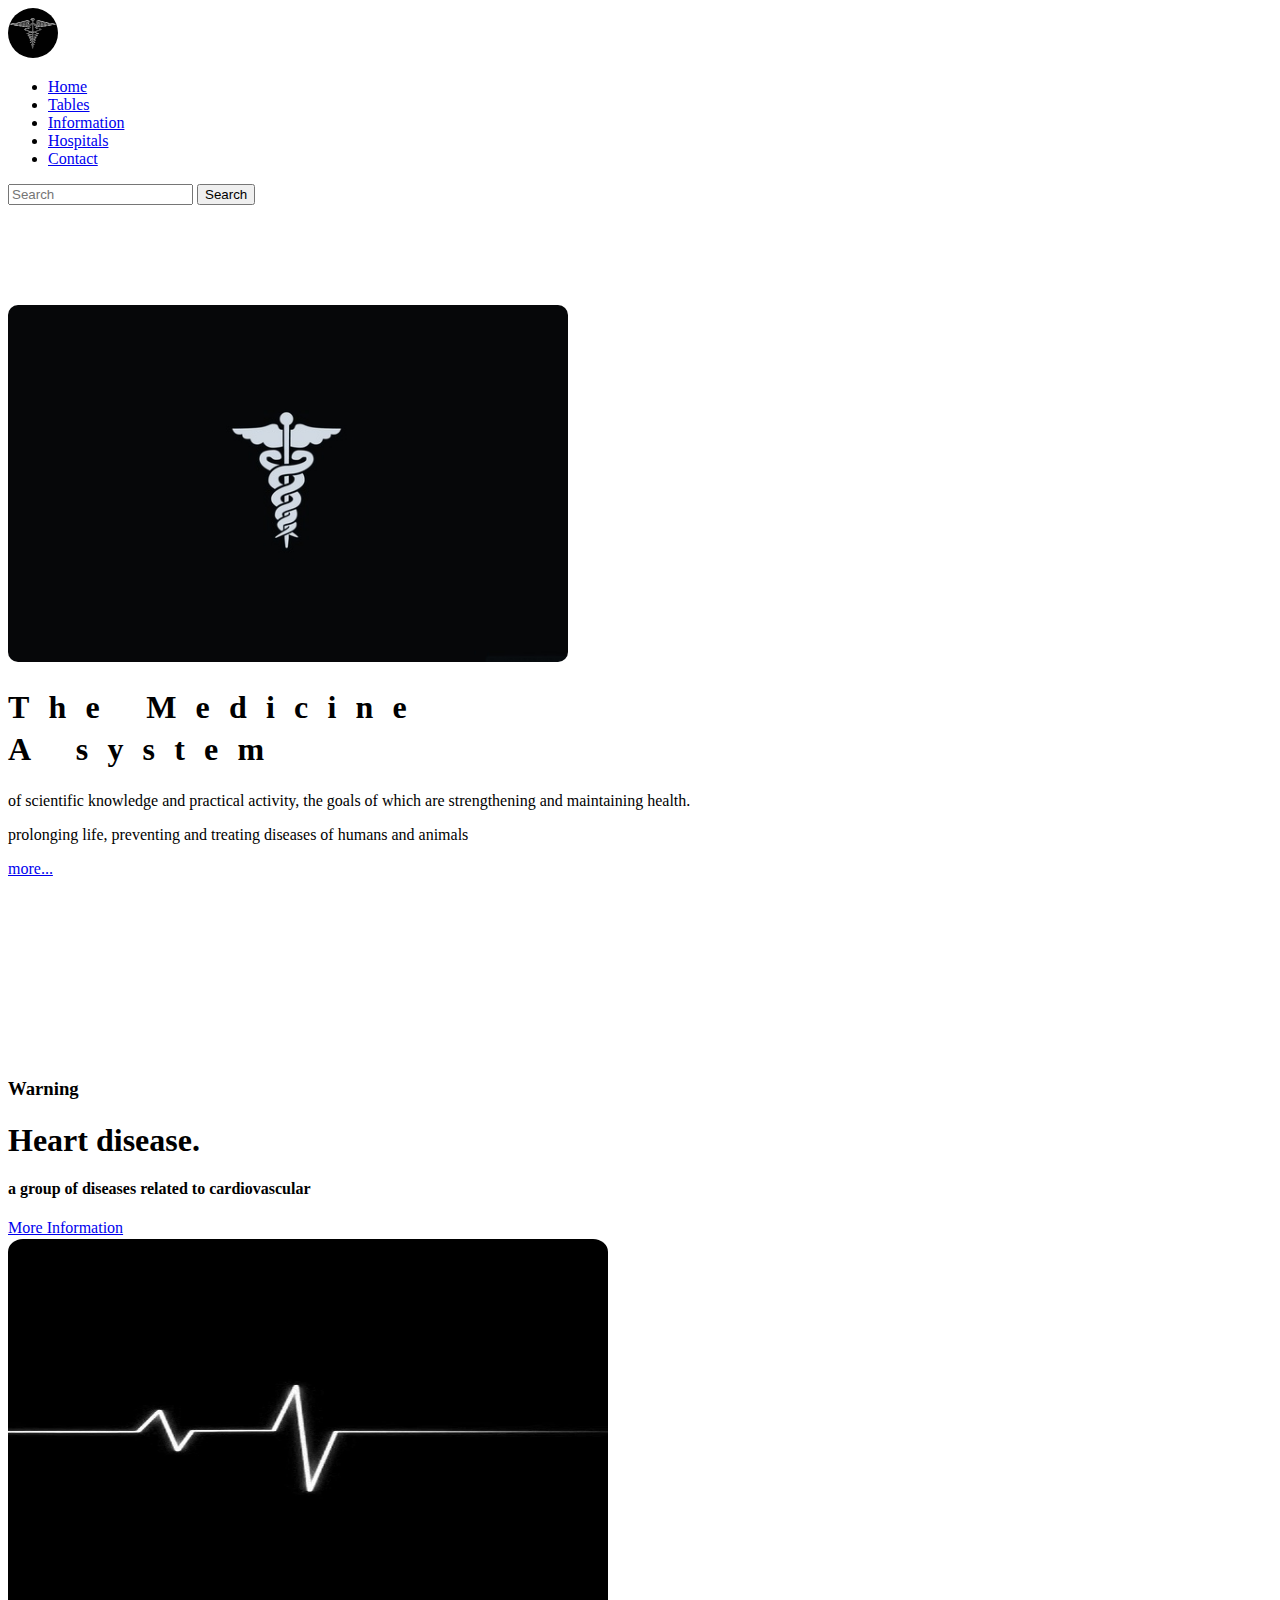
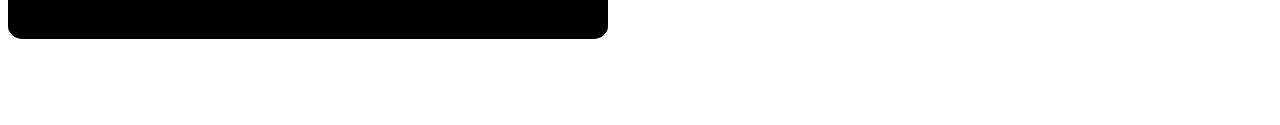
<file: index.html>
<!DOCTYPE html>
<html lang="en">
<head>
    <meta charset="UTF-8">
    <meta http-equiv="X-UA-Compatible" content="IE=edge">
    <meta name="viewport" content="width=device-width, initial-scale=1.0">
    <link rel="stylesheet" href="/style.css">
    <link rel="stylesheet" href="https://cdn.jsdelivr.net/npm/bootstrap@5.0.1/dist/css/bootstrap.min.css"
    rel="stylesheet"
    integrity="sha384-+0n0xVW2eSR5OomGNYDnhzAbDsOXxcvSN1TPprVMTNDbiYZCxYbOOl7+AMvyTG2x"
    crossorigin="anonymous">
    <title>Kazakhstan.health</title>
</head>
<body>
    <nav class="navbar navbar-expand-lg navbar-light bg-light">
        <div class="container-fluid">
          <a class="navbar-brand" href="/index.html"><img src="/img/5497224.jpg" alt="" style="height: 50px; width: 50px; border-radius: 3cm;"></a>
          
          <div class=" navbar-collapse" id="navbarScroll">
            <ul class="navbar-nav me-auto my-2 my-lg-0 ">
              <li class="nav-item">
                <a class="nav-link " aria-current="page" href="/index.html">Home</a>
              </li>
              <li class="nav-item">
                <a class="nav-link" href="/about.html">Tables</a>
              </li>
              <li class="nav-item">
                <a class="nav-link" href="/services.html">Information</a>
              </li>
              <li class="nav-item">
                <a class="nav-link" href="/host.html">Hospitals</a>
              </li>
              <li class="nav-item">
                <a class="nav-link" href="/contact.html">Contact</a>
              </li>
            </ul>
            <form class="d-flex">
              <input class="form-control me-2" type="search" placeholder="Search" >
              <button class="btn btn-outline-success" type="submit">Search</button>
            </form>
          </div>
        </div>
      </nav>
      <section class="about">
        <div class="container">
          <div class="row">
            <div class="col-lg-6 col-md-12">
              <div class="about-img">
                <img src="/img/background.jpg" class="img-fluid" alt="" />
              </div>
            </div>
            <div class="col-lg-6 col-md-12">
              <h1 class="text-uppercase">
                The Medicine <br />
                A system
              </h1>
              <div>
                <p>
                  of scientific knowledge and practical activity,
                   the goals of which are strengthening and maintaining health.
                   
                </p>
                <p>
                  prolonging life, preventing and treating diseases of humans and animals
                </p>
              </div>
              <a href="/about.html" class="btn btn-outline-dark text-uppercase">more...</a>
            </div>
          </div>
        </div>
      </section>

      <section class="banner">
        <div class="container">
          <div class="row">
            <div class="col-lg-6 col-md-12 ">
              <h3>Warning</h3>
              <h1 class="text-uppercase">Heart disease.</h1>
              <h4 class="text-uppercase">a group of diseases related to cardiovascular</h4>
              <div class="more-about">
                <a href="/services.html" class="btn btn-outline-dark text-uppercase">More Information</a>
              </div>
            </div>
            <div class="col-lg-6 col-md-12 banner-img">
              <img
                src="/img/p.jpg"
                alt=""
                class="img-fluid"
              />
            </div>
          </div>
        </div>
      </section>
      <br>
      <br>
      <br>
      <br>
      
</body>
</html>
</file>
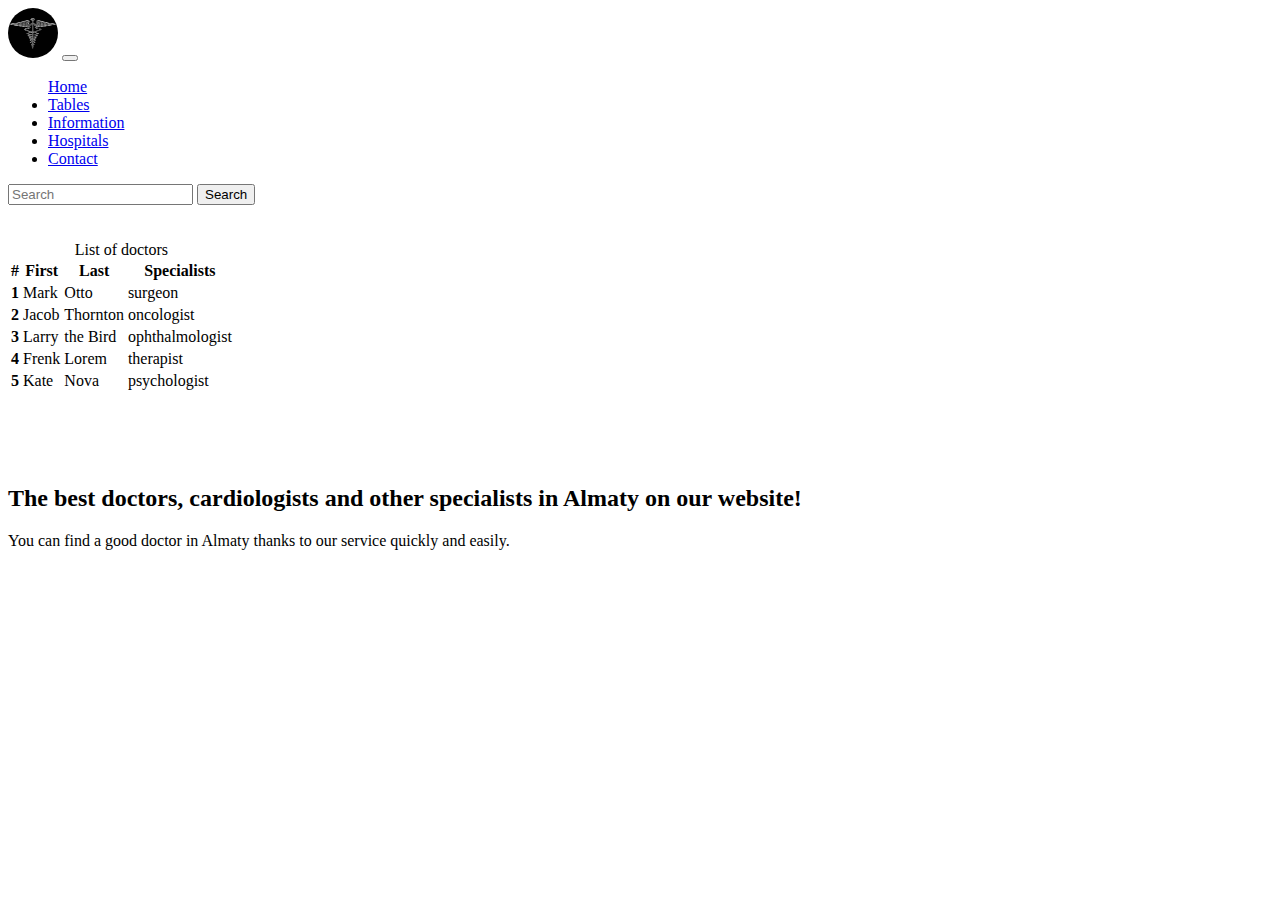
<file: about.html>
<!DOCTYPE html>
<html lang="en">
<head>
    <meta charset="UTF-8">
    <meta http-equiv="X-UA-Compatible" content="IE=edge">
    <meta name="viewport" content="width=device-width, initial-scale=1.0">
    <link rel="stylesheet" href="/style.css">
    <link rel="stylesheet" href="https://cdn.jsdelivr.net/npm/bootstrap@5.0.1/dist/css/bootstrap.min.css"
    rel="stylesheet"
    integrity="sha384-+0n0xVW2eSR5OomGNYDnhzAbDsOXxcvSN1TPprVMTNDbiYZCxYbOOl7+AMvyTG2x"
    crossorigin="anonymous">
    <title>Kazakhstan.health</title>
</head>
<body>
    <nav class="navbar navbar-expand-lg navbar-light bg-light">
        <div class="container-fluid">
          <a class="navbar-brand" href="/index.html"><img src="/img/5497224.jpg" alt="" style="height: 50px; width: 50px; border-radius: 3cm;"></a>
          <button class="navbar-toggler" type="button" data-bs-toggle="collapse" data-bs-target="#navbarScroll" aria-controls="navbarScroll" aria-expanded="false" aria-label="Toggle navigation">
            <span class="navbar-toggler-icon"></span>
          </button>
          <div class="collapse navbar-collapse" id="navbarScroll">
            <ul class="navbar-nav me-auto my-2 my-lg-0 >
              <li class="nav-item">
                <a class="nav-link " aria-current="page" href="/index.html">Home</a>
              </li>
              <li class="nav-item">
                <a class="nav-link" href="/about.html">Tables</a>
              </li>
              <li class="nav-item">
                <a class="nav-link" href="/services.html">Information</a>
              </li>
              <li class="nav-item">
                <a class="nav-link" href="/host.html">Hospitals</a>
              </li>
              <li class="nav-item">
                <a class="nav-link" href="/contact.html">Contact</a>
              </li>
            </ul>
            <form class="d-flex">
              <input class="form-control me-2" type="search" placeholder="Search" aria-label="Search">
              <button class="btn btn-outline-success" type="submit">Search</button>
            </form>
          </div>
        </div>
      </nav>
      <br>
      <br>
      <div class="container">
        <section class="table-1">
          <table class="table caption-top">
            <caption>List of doctors</caption>
            <thead>
              <tr>
                <th scope="col">#</th>
                <th scope="col">First</th>
                <th scope="col">Last</th>
                <th scope="col">Specialists</th>
              </tr>
            </thead>
            <tbody>
              <tr>
                <th scope="row">1</th>
                <td>Mark</td>
                <td>Otto</td>
                <td>surgeon</td>
              </tr>
              <tr>
                <th scope="row">2</th>
                <td>Jacob</td>
                <td>Thornton</td>
                <td> oncologist</td>
              </tr>
              <tr>
                <th scope="row">3</th>
                <td>Larry</td>
                <td>the Bird</td>
                <td>ophthalmologist</td>
              </tr>
              <tr>
                <th scope="row">4</th>
                <td>Frenk</td>
                <td>Lorem</td>
                <td>therapist</td>
              </tr>
              <tr>
                <th scope="row">5</th>
                <td>Kate</td>
                <td>Nova</td>
                <td>psychologist</td>
              </tr>
            </tbody>
          </table>
        </section>
      </div>
      <br>
      <br>
      <br>
      <br>
      <div class="container text1">
        <div class="text-infor">
          <h2>The best doctors, cardiologists and other specialists in Almaty on our website!</h2>
          <p>You can find a good doctor in Almaty thanks to our service quickly and easily.<p>
        </div>
      </div>
      <br>
      <br>
      <br>
      <br>
</body>
</html>
</file>
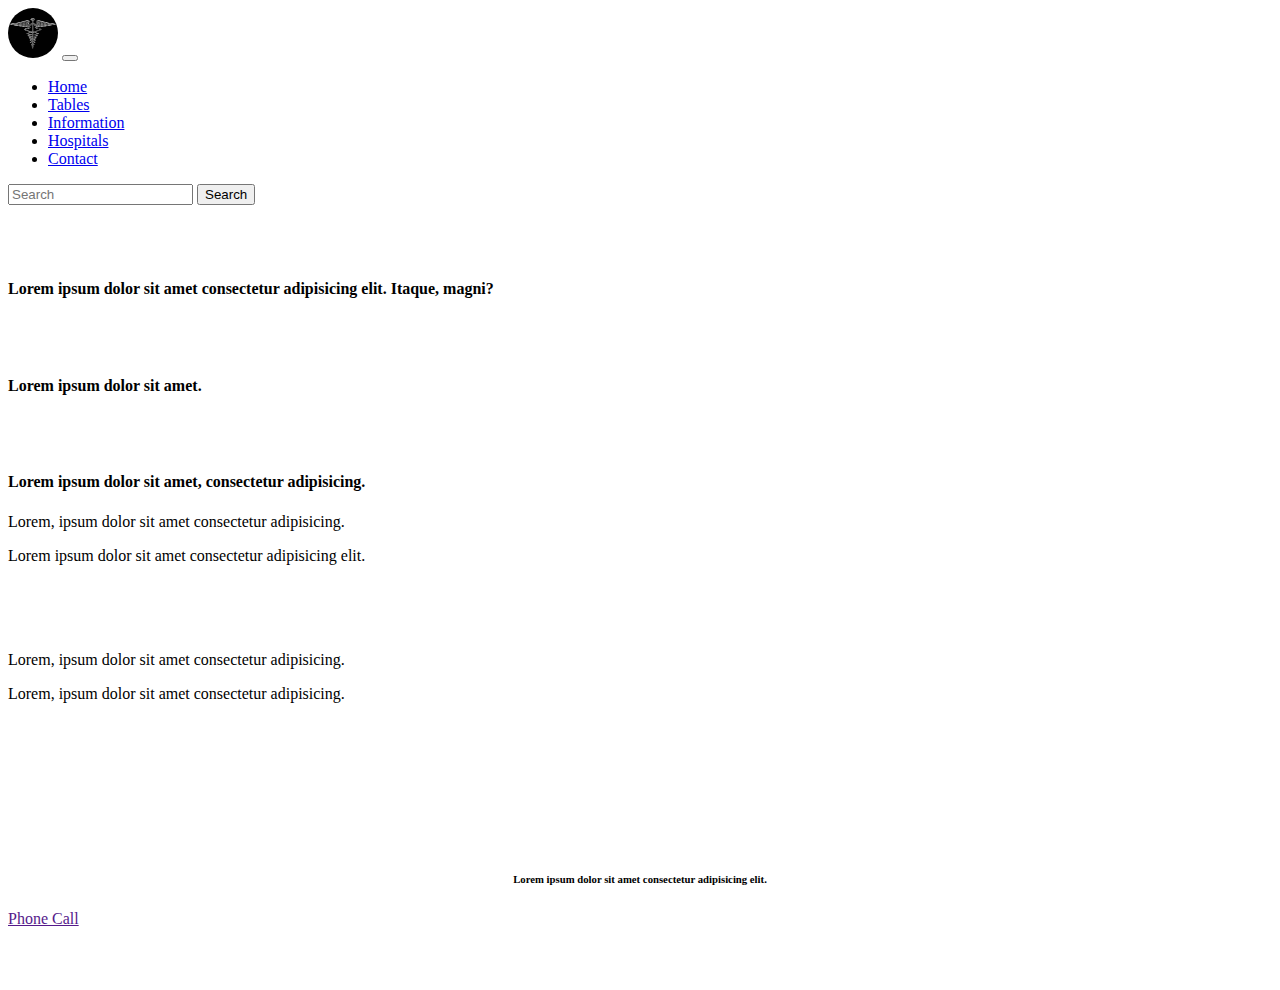
<file: contact.html>
<!DOCTYPE html>
<html lang="en">
<head>
    <meta charset="UTF-8">
    <meta http-equiv="X-UA-Compatible" content="IE=edge">
    <meta name="viewport" content="width=device-width, initial-scale=1.0">
    <link rel="stylesheet" href="/style.css">
    <link rel="stylesheet" href="https://cdn.jsdelivr.net/npm/bootstrap@5.0.1/dist/css/bootstrap.min.css"
    rel="stylesheet"
    integrity="sha384-+0n0xVW2eSR5OomGNYDnhzAbDsOXxcvSN1TPprVMTNDbiYZCxYbOOl7+AMvyTG2x"
    crossorigin="anonymous">
    <title>Kazakhstan.health</title>
</head>
<body>
    <nav class="navbar navbar-expand-lg navbar-light bg-light">
        <div class="container-fluid">
          <a class="navbar-brand" href="/index.html"><img src="/img/5497224.jpg" alt="" style="height: 50px; width: 50px; border-radius: 3cm;"></a>
          <button class="navbar-toggler" type="button" data-bs-toggle="collapse" data-bs-target="#navbarScroll" aria-controls="navbarScroll" aria-expanded="false" aria-label="Toggle navigation">
            <span class="navbar-toggler-icon"></span>
          </button>
          <div class="collapse navbar-collapse" id="navbarScroll">
            <ul class="navbar-nav me-auto my-2 my-lg-0 ">
              <li class="nav-item">
                <a class="nav-link active" aria-current="page" href="/index.html">Home</a>
              </li>
              <li class="nav-item">
                <a class="nav-link" href="/about.html">Tables</a>
              </li>
              <li class="nav-item">
                <a class="nav-link" href="/services.html">Information</a>
              </li>
              <li class="nav-item">
                <a class="nav-link" href="/host.html">Hospitals</a>
              </li>
              <li class="nav-item">
                <a class="nav-link" href="/contact.html">Contact</a>
              </li>
            </ul>
            <form class="d-flex">
              <input class="form-control me-2" type="search" placeholder="Search" aria-label="Search">
              <button class="btn btn-outline-success" type="submit">Search</button>
            </form>
          </div>
        </div>
      </nav>
      <br>
      <br>
      <br>
      <section class="contact">
          <div class="container">
              <div class="row">
                  <div class="col-lg-6 col-md-12">
                      <h4>Lorem ipsum dolor sit amet consectetur adipisicing elit. Itaque, magni?</h4>
                      <br>
                      <br>
                      <h4>Lorem ipsum dolor sit amet.</h4>
                      <br>
                      <br>
                      <h4>Lorem ipsum dolor sit amet, consectetur adipisicing.</h4>
                    </div>

                    <div class="col-lg-6 col-md-12">
                        <p>Lorem, ipsum dolor sit amet consectetur adipisicing.</p>
                        <p>Lorem ipsum dolor sit amet consectetur adipisicing elit.</p>

                        <br>
                        <br>
                        <br>

                        <p class="mes">Lorem, ipsum dolor sit amet consectetur adipisicing.</p>
                        <p class="mes">Lorem, ipsum dolor sit amet consectetur adipisicing.</p>
                    </div>
                    <br>
                    <br>
                    <br>
                    <h6>Lorem ipsum dolor sit amet consectetur adipisicing elit.</h6>
                    <a href="" class="btn btn-outline-dark">Phone Call</a>
              </div>
              <br>
              <br>
              <br>
          </div>
      </section>
</body>
</html>
</file>
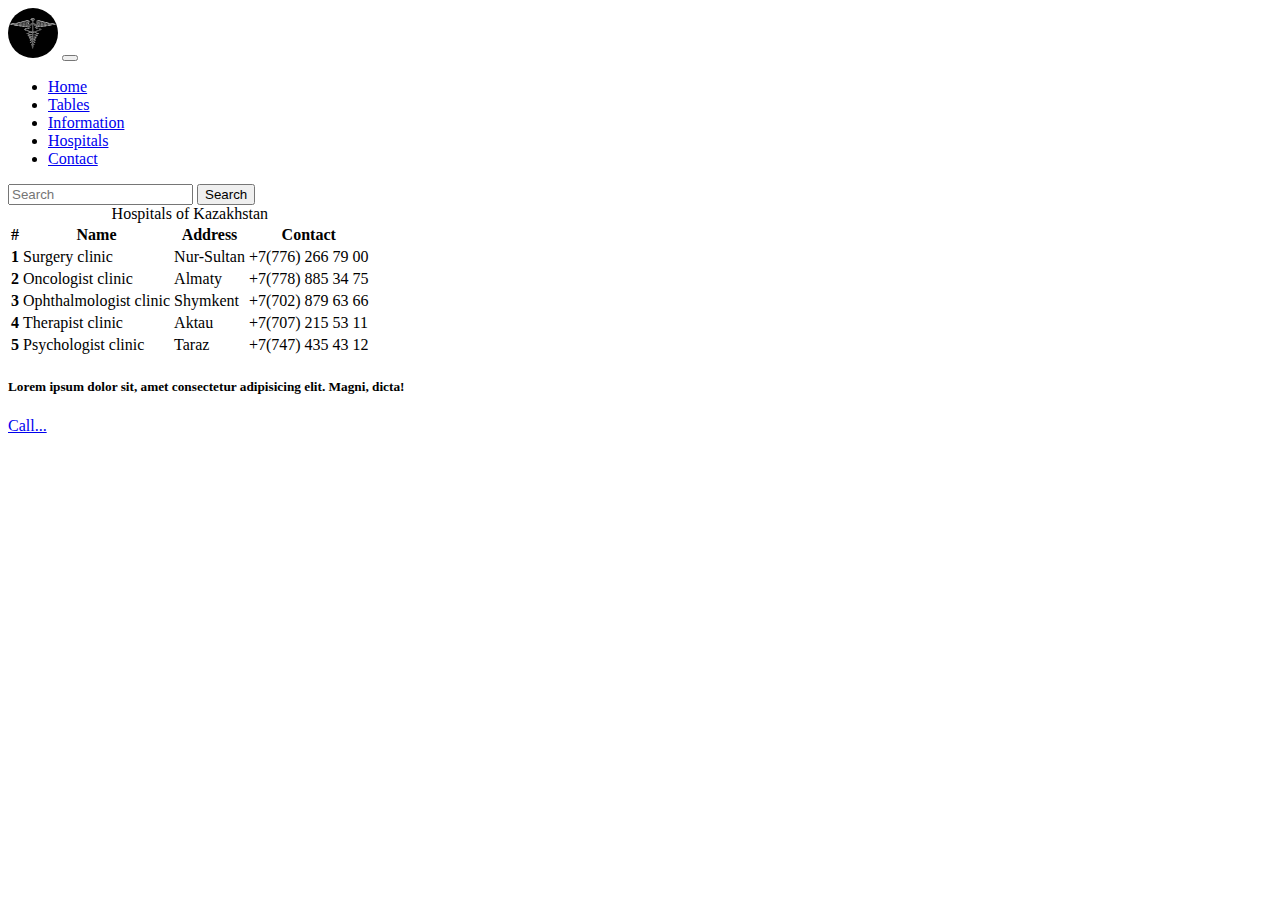
<file: host.html>
<!DOCTYPE html>
<html lang="en">
<head>
    <meta charset="UTF-8">
    <meta http-equiv="X-UA-Compatible" content="IE=edge">
    <meta name="viewport" content="width=device-width, initial-scale=1.0">
    <link rel="stylesheet" href="/style.css">
    <link rel="stylesheet" href="https://cdn.jsdelivr.net/npm/bootstrap@5.0.1/dist/css/bootstrap.min.css"
    rel="stylesheet"
    integrity="sha384-+0n0xVW2eSR5OomGNYDnhzAbDsOXxcvSN1TPprVMTNDbiYZCxYbOOl7+AMvyTG2x"
    crossorigin="anonymous">
    <title>Kazakhstan.health</title>
</head>
<body>
    <nav class="navbar navbar-expand-lg navbar-light bg-light">
        <div class="container-fluid">
          <a class="navbar-brand" href="/index.html"><img src="/img/5497224.jpg" alt="" style="height: 50px; width: 50px; border-radius: 3cm;"></a>
          <button class="navbar-toggler" type="button" data-bs-toggle="collapse" data-bs-target="#navbarScroll" aria-controls="navbarScroll" aria-expanded="false" aria-label="Toggle navigation">
            <span class="navbar-toggler-icon"></span>
          </button>
          <div class="collapse navbar-collapse" id="navbarScroll">
            <ul class="navbar-nav me-auto my-2 my-lg-0 ">
              <li class="nav-item">
                <a class="nav-link " aria-current="page" href="/index.html">Home</a>
              </li>
              <li class="nav-item">
                <a class="nav-link" href="/about.html">Tables</a>
              </li>
              <li class="nav-item">
                <a class="nav-link" href="/services.html">Information</a>
              </li>
              <li class="nav-item">
                <a class="nav-link" href="/host.html">Hospitals</a>
              </li>
              <li class="nav-item">
                <a class="nav-link" href="/contact.html">Contact</a>
              </li>
            </ul>
            <form class="d-flex">
              <input class="form-control me-2" type="search" placeholder="Search" aria-label="Search">
              <button class="btn btn-outline-success" type="submit">Search</button>
            </form>
          </div>
        </div>
      </nav>
      <div class="container">
        <section class="table-1">
          <table class="table caption-top">
            <caption>Hospitals of Kazakhstan</caption>
            <thead>
              <tr>
                <th scope="col">#</th>
                <th scope="col">Name</th>
                <th scope="col">Address</th>
                <th scope="col">Contact</th>
              </tr>
            </thead>
            <tbody>
              <tr>
                <th scope="row">1</th>
                <td>Surgery clinic</td>
                <td>Nur-Sultan</td>
                <td>+7(776) 266 79 00</td>
              </tr>
              <tr>
                <th scope="row">2</th>
                <td>Oncologist clinic</td>
                <td>Almaty</td>
                <td>+7(778) 885 34 75</td>
              </tr>
              <tr>
                <th scope="row">3</th>
                <td>Ophthalmologist clinic</td>
                <td>Shymkent</td>
                <td>+7(702) 879 63 66</td>
              </tr>
              <tr>
                <th scope="row">4</th>
                <td>Therapist clinic</td>
                <td>Aktau</td>
                <td>+7(707) 215 53 11</td>
              </tr>
              <tr>
                <th scope="row">5</th>
                <td>Psychologist clinic</td>
                <td>Taraz</td>
                <td>+7(747) 435 43 12</td>
              </tr>
            </tbody>
          </table>

          <h5>Lorem ipsum dolor sit, amet consectetur adipisicing elit. Magni, dicta!</h5>
          <a href="/contact.html" class="btn btn-outline-dark text-uppercase"> Call... </a>
        </section>
      </div>
</body>
</html>
</file>
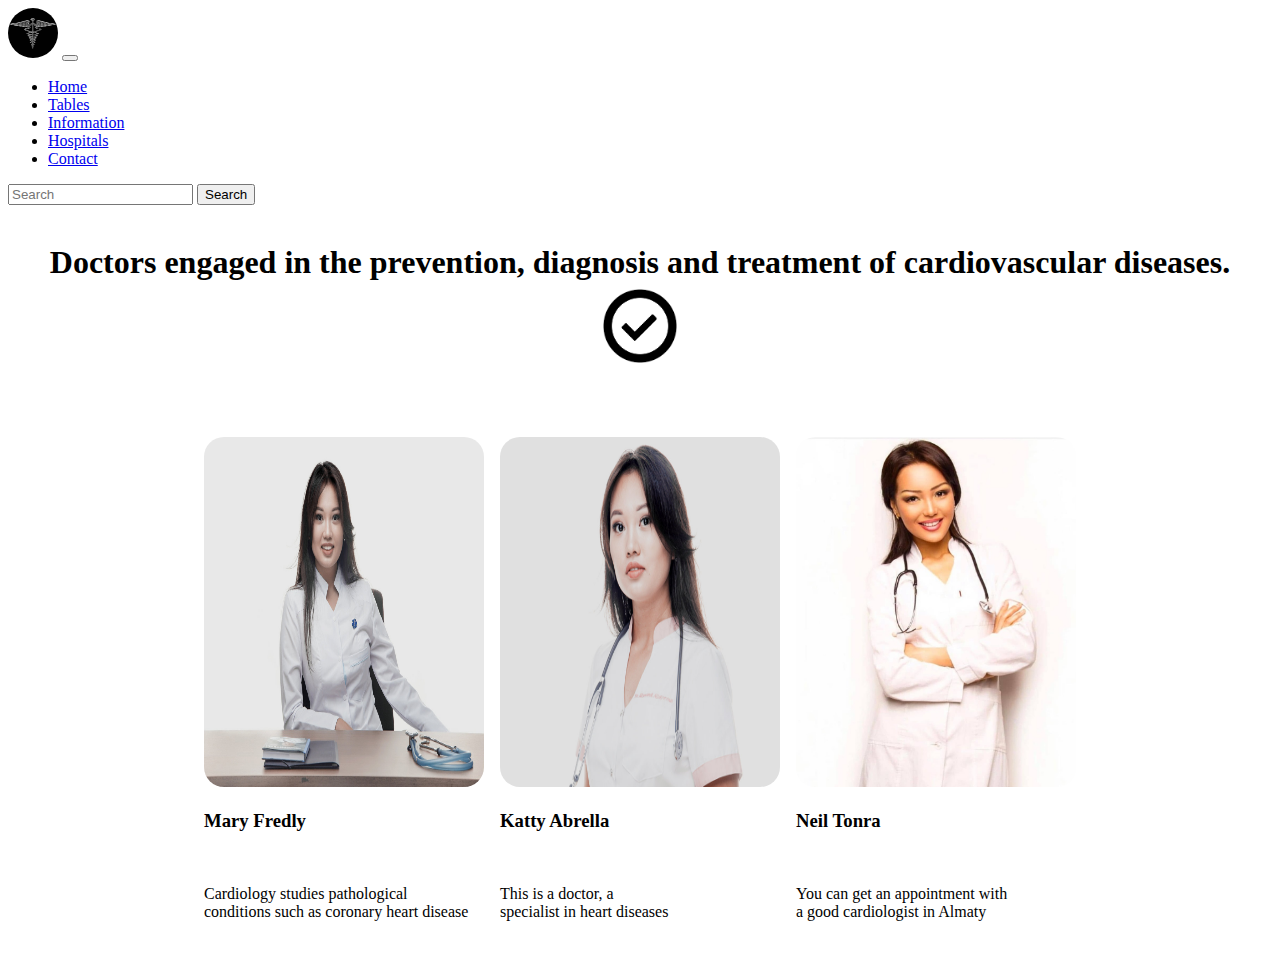
<file: services.html>
<!DOCTYPE html>
<html lang="en">
<head>
    <meta charset="UTF-8">
    <meta http-equiv="X-UA-Compatible" content="IE=edge">
    <meta name="viewport" content="width=device-width, initial-scale=1.0">
    <link rel="stylesheet" href="/style.css">
    <link rel="stylesheet" href="https://cdn.jsdelivr.net/npm/bootstrap@5.0.1/dist/css/bootstrap.min.css"
    rel="stylesheet"
    integrity="sha384-+0n0xVW2eSR5OomGNYDnhzAbDsOXxcvSN1TPprVMTNDbiYZCxYbOOl7+AMvyTG2x"
    crossorigin="anonymous">
    <title>Kazakhstan.health</title>
</head>
<body>
    <nav class="navbar navbar-expand-lg navbar-light bg-light">
        <div class="container-fluid">
          <a class="navbar-brand" href="/index.html"><img src="/img/5497224.jpg" alt="" style="height: 50px; width: 50px; border-radius: 3cm;"></a>
          <button class="navbar-toggler" type="button" data-bs-toggle="collapse" data-bs-target="#navbarScroll" aria-controls="navbarScroll" aria-expanded="false" aria-label="Toggle navigation">
            <span class="navbar-toggler-icon"></span>
          </button>
          <div class="collapse navbar-collapse" id="navbarScroll">
            <ul class="navbar-nav me-auto my-2 my-lg-0 ">
              <li class="nav-item">
                <a class="nav-link " aria-current="page" href="/index.html">Home</a>
              </li>
              <li class="nav-item">
                <a class="nav-link" href="/about.html">Tables</a>
              </li>
              <li class="nav-item">
                <a class="nav-link" href="/services.html">Information</a>
              </li>
              <li class="nav-item">
                <a class="nav-link" href="/host.html">Hospitals</a>
              </li>
              <li class="nav-item">
                <a class="nav-link" href="/contact.html">Contact</a>
              </li>
            </ul>
            <form class="d-flex">
              <input class="form-control me-2" type="search" placeholder="Search" aria-label="Search">
              <button class="btn btn-outline-success" type="submit">Search</button>
            </form>
          </div>
        </div>
      </nav>
      <section class="doctor">
          <br>
          <h1 class="text-uppercase ">Doctors engaged in the prevention, diagnosis and treatment of cardiovascular diseases. <img src="/img/done.png" alt="" ></h1>
        <div class="courses">
            <div class="courses-item "><img src="/img/card1.home.jpg" width="280" height="350">
            <h3>Mary Fredly</h3>
            <br>
            <p>Cardiology studies pathological <br> conditions such as coronary heart disease</p>
            </div>
            <div class="courses-item"><img src="/img/card2.home.jpg" width="280" height="350">
            <h3>Katty Abrella</h3>
            <br>
            <p>This is a doctor, a <br> specialist in heart diseases</p>
            </div>
            <div class="courses-item"><img src="/img/card3.home.jpg" width="280" height="350">
            <h3>Neil Tonra</h3>
            <br>
            <p>You can get an appointment with <br> a good cardiologist in Almaty </p>
            </div>
        </div>
        </div>
      </section>
</body>
</html>
</file>
<file: style.css>
.box {
    display: flex;
    flex-wrap: wrap;
    flex-direction: row;
    

}

.list1 .box-item{
    flex: 1 1 1 160px;
    box-shadow: 0 0 5px rgb(0, 0, 0);
    width: 20px;
    height: 80px;
    border: hsl(0, 0%, 0%);;
    margin-left: 60px;
    margin-right: 30px;
    margin-top: 200px;
}
.img{
    width: 400px;
    height: 350px;
    border-radius: 15px;
  }

  .about img {
    width: 35rem;
    border-radius: 10px;
}

.about h1 {
    line-height: 1.3; /* высота линии */
    letter-spacing: 1.2rem; /* пространсство между буквами */
}

.about {
    margin-top: 100px;
}

.banner {
    margin-top: 200px;
    background-repeat: no-repeat; /* чтобы не повторяться картинка */
    background-size: cover; /* растягивает на всю ширину броузера */
    background-position: left; /* закрепить в левый чвсть  чтобы не уходило */
}

.banner .title h3 {
    padding-top: 15%;
}

.banner .title h1 {
    font-size: 5rem;
}

.banner .title h4 {
    font-size: 1.5rem;
}

.banner .banner-img img {
    padding: 2px 0;
    width: 600px;
    height: 400px;
    border-radius: 15px;
}

.btn  {
    justify-content: space-between;
}

.card {
    width: 280px;
    text-align: center;
    padding: 10px;
    background-color: rgba(135, 206, 250, 0.541);
    margin-bottom: 10px;
    transition: .3s ease;
    
}

.card:hover {
    transform: scale(1.015);
    box-shadow: 0 0 20px rgba(87, 81, 81, 0.479);
}

   /* Services */

.services .card-row .col-lg-3 {
    display: flex;
    justify-content: center;

}

/* Courses */

.courses{
    display: flex;
    justify-content: center;
    margin-left: 200px;
    margin-right: 200px;
    margin-top: 50px;
    
  }

  .courses-item{
    flex: 1;
    align-items: center;
    padding: 8px;
  }

  .doctor h1 {
      text-align: center;

  }

  .doctor h1 img {
      height: 90px;
      width: 90px;
  }

  .doctor .courses img {
      border-radius: 20px;
      box-shadow: 10%;
  }

  /* Courses-media */
@media(max-width: 576px) {
    .courses {
        flex-direction: column;
        align-items: center;
    }
}


@media(max-width: 375px){
    .navbar-collapse li {
        display: auto;
    }

    .navbar-collapse .d-flex {
        width: 100px;
    }
    
    .doctor .courses-item img{
        flex-direction: column;
    }
}

        /* Contact */

.contact h6 {
    margin-top: 100px;
    text-align: center;
    color: hsla(0, 0%, 0%, 1);;
}

.contact .col-lg-6 .col-md-12 .mes {
    justify-content: right;
    align-items: flex-end;
}
</file>
